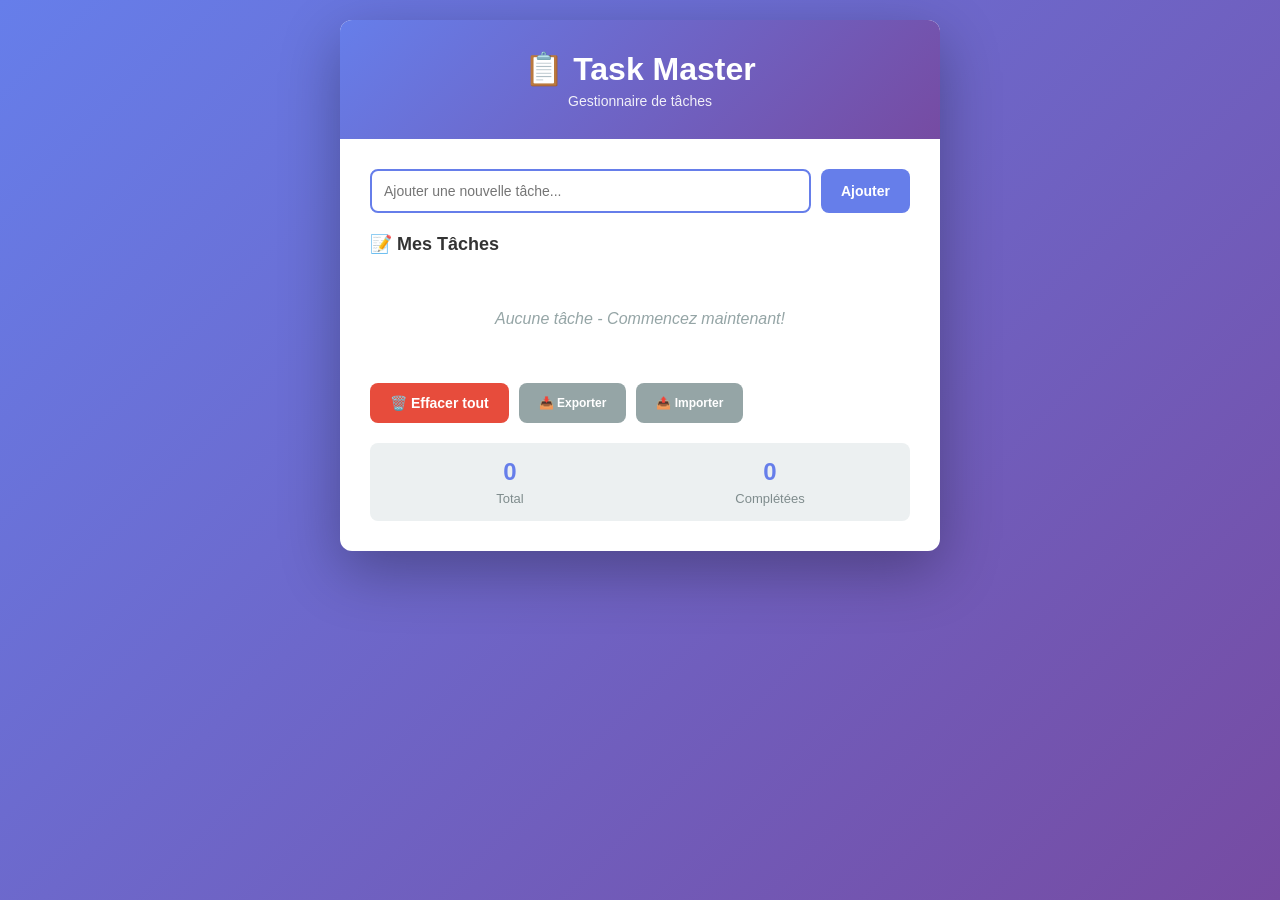
<file: index.html>
<!DOCTYPE html>
<html lang="fr">
<head>
    <meta charset="UTF-8">
    <meta name="viewport" content="width=device-width, initial-scale=1.0">
    <title>Task Master - Version Simple</title>
    <style>
        * {
            margin: 0;
            padding: 0;
            box-sizing: border-box;
        }
        
        body {
            font-family: 'Segoe UI', Tahoma, Geneva, Verdana, sans-serif;
            background: linear-gradient(135deg, #667eea 0%, #764ba2 100%);
            min-height: 100vh;
            padding: 20px;
        }
        
        .container {
            max-width: 600px;
            margin: 0 auto;
            background: white;
            border-radius: 12px;
            box-shadow: 0 20px 60px rgba(0,0,0,0.3);
            overflow: hidden;
        }
        
        .header {
            background: linear-gradient(135deg, #667eea 0%, #764ba2 100%);
            color: white;
            padding: 30px;
            text-align: center;
        }
        
        .header h1 {
            font-size: 32px;
            margin-bottom: 5px;
        }
        
        .header p {
            font-size: 14px;
            opacity: 0.9;
        }
        
        .content {
            padding: 30px;
        }
        
        .input-group {
            display: flex;
            gap: 10px;
            margin-bottom: 20px;
        }
        
        .input-group input {
            flex: 1;
            padding: 12px;
            border: 2px solid #eee;
            border-radius: 8px;
            font-size: 14px;
            transition: border-color 0.3s;
        }
        
        .input-group input:focus {
            outline: none;
            border-color: #667eea;
        }
        
        .btn {
            padding: 12px 20px;
            border: none;
            border-radius: 8px;
            cursor: pointer;
            font-size: 14px;
            font-weight: 600;
            transition: all 0.3s;
        }
        
        .btn-primary {
            background: #667eea;
            color: white;
        }
        
        .btn-primary:hover {
            background: #5568d3;
            transform: translateY(-2px);
        }
        
        .btn-danger {
            background: #e74c3c;
            color: white;
        }
        
        .btn-danger:hover {
            background: #c0392b;
        }
        
        .btn-secondary {
            background: #95a5a6;
            color: white;
            font-size: 12px;
        }
        
        .btn-secondary:hover {
            background: #7f8c8d;
        }
        
        .task-section h2 {
            margin: 20px 0 15px 0;
            color: #333;
            font-size: 18px;
        }
        
        .action-buttons {
            display: flex;
            gap: 10px;
            margin-top: 15px;
            flex-wrap: wrap;
        }
        
        .task-list {
            list-style: none;
        }
        
        .task-item {
            display: flex;
            align-items: center;
            justify-content: space-between;
            padding: 15px;
            background: #f8f9fa;
            border-left: 4px solid #667eea;
            margin-bottom: 10px;
            border-radius: 6px;
            transition: all 0.3s;
        }
        
        .task-item:hover {
            background: #eef2f7;
            transform: translateX(5px);
        }
        
        .task-item.completed {
            opacity: 0.6;
        }
        
        .task-item.completed .task-text {
            text-decoration: line-through;
        }
        
        .task-header {
            display: flex;
            align-items: center;
            flex: 1;
            gap: 12px;
        }
        
        .task-header input[type="checkbox"] {
            width: 20px;
            height: 20px;
            cursor: pointer;
        }
        
        .task-text {
            font-size: 15px;
            color: #333;
        }
        
        .task-actions {
            display: flex;
            gap: 8px;
        }
        
        .btn-delete {
            background: #e74c3c;
            color: white;
            border: none;
            padding: 6px 12px;
            border-radius: 4px;
            cursor: pointer;
            font-size: 12px;
            transition: background 0.3s;
        }
        
        .btn-delete:hover {
            background: #c0392b;
        }
        
        .empty-state {
            text-align: center;
            padding: 40px 20px;
            color: #95a5a6;
            font-style: italic;
        }
        
        .stats {
            background: #ecf0f1;
            padding: 15px;
            border-radius: 8px;
            margin-top: 20px;
            display: grid;
            grid-template-columns: 1fr 1fr;
            gap: 10px;
            font-size: 13px;
        }
        
        .stat {
            text-align: center;
        }
        
        .stat-value {
            font-size: 24px;
            font-weight: bold;
            color: #667eea;
        }
        
        .stat-label {
            color: #7f8c8d;
            margin-top: 5px;
        }
    </style>
</head>
<body>
    <div class="container">
        <div class="header">
            <h1>📋 Task Master</h1>
            <p>Gestionnaire de tâches</p>
        </div>
        
        <div class="content">
            <div class="input-group">
                <input 
                    type="text" 
                    id="taskInput" 
                    placeholder="Ajouter une nouvelle tâche..."
                    autocomplete="off"
                >
                <button id="addBtn" class="btn btn-primary">Ajouter</button>
            </div>
            
            <div class="task-section">
                <h2>📝 Mes Tâches</h2>
                <ul id="taskList" class="task-list">
                    <li class="empty-state">Aucune tâche - Commencez maintenant!</li>
                </ul>
            </div>
            
            <div class="action-buttons">
                <button id="clearBtn" class="btn btn-danger">🗑️ Effacer tout</button>
                <button id="exportBtn" class="btn btn-secondary">📥 Exporter</button>
                <button id="importBtn" class="btn btn-secondary">📤 Importer</button>
            </div>
            
            <div class="stats">
                <div class="stat">
                    <div class="stat-value" id="totalCount">0</div>
                    <div class="stat-label">Total</div>
                </div>
                <div class="stat">
                    <div class="stat-value" id="completedCount">0</div>
                    <div class="stat-label">Complétées</div>
                </div>
            </div>
        </div>
    </div>

    <script>
        console.log('✅ Application Task Master en cours de chargement...');
        
        // ====== STORAGE ======
        const STORAGE_KEY = 'tasks_data';
        
        function saveTasks(tasks) {
            localStorage.setItem(STORAGE_KEY, JSON.stringify(tasks));
        }
        
        function loadTasks() {
            const data = localStorage.getItem(STORAGE_KEY);
            return data ? JSON.parse(data) : [];
        }
        
        // ====== STATE ======
        let tasks = loadTasks();
        
        // ====== DOM ELEMENTS ======
        const taskInput = document.getElementById('taskInput');
        const addBtn = document.getElementById('addBtn');
        const taskList = document.getElementById('taskList');
        const clearBtn = document.getElementById('clearBtn');
        const exportBtn = document.getElementById('exportBtn');
        const importBtn = document.getElementById('importBtn');
        const totalCount = document.getElementById('totalCount');
        const completedCount = document.getElementById('completedCount');
        
        // ====== RENDER ======
        function render() {
            taskList.innerHTML = '';
            
            if (tasks.length === 0) {
                taskList.innerHTML = '<li class="empty-state">Aucune tâche - Commencez maintenant!</li>';
                totalCount.textContent = '0';
                completedCount.textContent = '0';
                return;
            }
            
            tasks.forEach((task, index) => {
                const li = document.createElement('li');
                li.className = 'task-item ' + (task.done ? 'completed' : '');
                
                li.innerHTML = `
                    <div class="task-header">
                        <input type="checkbox" class="task-checkbox" ${task.done ? 'checked' : ''}>
                        <span class="task-text">${escapeHtml(task.title)}</span>
                    </div>
                    <div class="task-actions">
                        <button class="btn-delete">Supprimer</button>
                    </div>
                `;
                
                // Checkbox toggle
                li.querySelector('.task-checkbox').onchange = function() {
                    task.done = this.checked;
                    saveTasks(tasks);
                    render();
                };
                
                // Delete button
                li.querySelector('.btn-delete').onclick = function(e) {
                    e.preventDefault();
                    tasks.splice(index, 1);
                    saveTasks(tasks);
                    render();
                };
                
                taskList.appendChild(li);
            });
            
            // Update stats
            const completed = tasks.filter(t => t.done).length;
            totalCount.textContent = tasks.length;
            completedCount.textContent = completed;
        }
        
        // ====== ADD TASK ======
        function addTask() {
            const title = taskInput.value.trim();
            if (title) {
                tasks.push({
                    id: Date.now(),
                    title: title,
                    done: false,
                    createdAt: new Date().toISOString()
                });
                saveTasks(tasks);
                taskInput.value = '';
                taskInput.focus();
                render();
                console.log('✅ Tâche ajoutée:', title);
            }
        }
        
        addBtn.onclick = function(e) {
            e.preventDefault();
            addTask();
        };
        
        taskInput.onkeypress = function(e) {
            if (e.key === 'Enter') {
                addTask();
            }
        };
        
        // ====== CLEAR ALL ======
        clearBtn.onclick = function(e) {
            e.preventDefault();
            if (confirm('Êtes-vous sûr de vouloir effacer toutes les tâches?')) {
                tasks = [];
                saveTasks(tasks);
                render();
                console.log('✅ Toutes les tâches supprimées');
            }
        };
        
        // ====== EXPORT ======
        exportBtn.onclick = function(e) {
            e.preventDefault();
            const data = {
                tasks: tasks,
                exportDate: new Date().toISOString()
            };
            const json = JSON.stringify(data, null, 2);
            const blob = new Blob([json], { type: 'application/json' });
            const url = URL.createObjectURL(blob);
            const a = document.createElement('a');
            a.href = url;
            a.download = 'tasks-' + new Date().toISOString().split('T')[0] + '.json';
            a.click();
            URL.revokeObjectURL(url);
            console.log('✅ Export réussi');
        };
        
        // ====== IMPORT ======
        importBtn.onclick = function(e) {
            e.preventDefault();
            const input = document.createElement('input');
            input.type = 'file';
            input.accept = '.json';
            input.onchange = function(evt) {
                const file = evt.target.files[0];
                const reader = new FileReader();
                reader.onload = function(event) {
                    try {
                        const data = JSON.parse(event.target.result);
                        if (data.tasks && Array.isArray(data.tasks)) {
                            tasks = data.tasks;
                            saveTasks(tasks);
                            render();
                            alert('✅ Import réussi! ' + tasks.length + ' tâche(s) importée(s)');
                            console.log('✅ Import réussi');
                        } else {
                            alert('❌ Format de fichier invalide');
                        }
                    } catch (error) {
                        alert('❌ Erreur lors de l\'import: ' + error.message);
                        console.error('Erreur import:', error);
                    }
                };
                reader.readAsText(file);
            };
            input.click();
        };
        
        // ====== UTILS ======
        function escapeHtml(text) {
            const div = document.createElement('div');
            div.textContent = text;
            return div.innerHTML;
        }
        
        // ====== INIT ======
        document.addEventListener('DOMContentLoaded', function() {
            render();
            taskInput.focus();
            console.log('✅ Application prête!');
            console.log('Tâches chargées:', tasks.length);
        });
    </script>
</body>
</html>
</file>
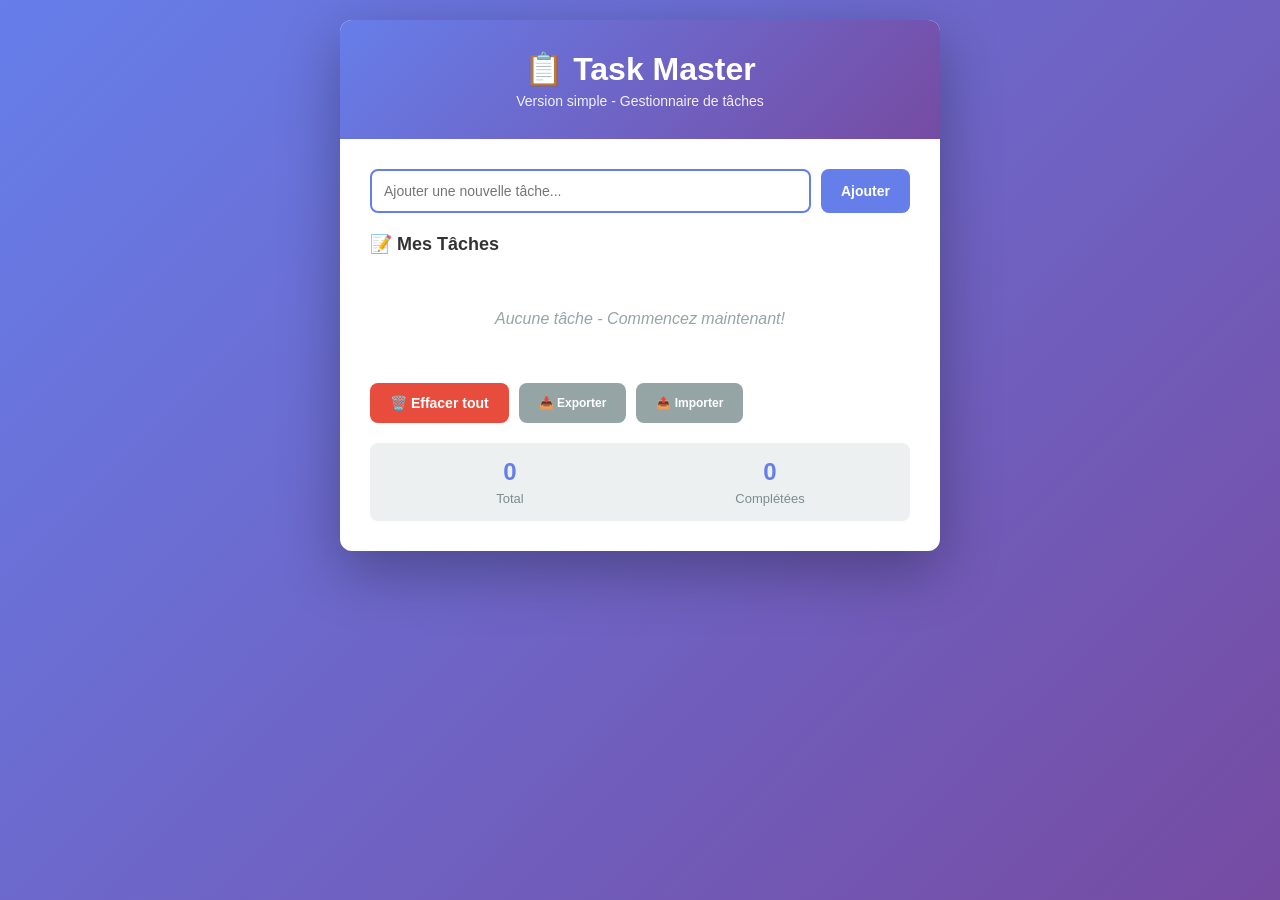
<file: standalone.html>
<!DOCTYPE html>
<html lang="fr">
<head>
    <meta charset="UTF-8">
    <meta name="viewport" content="width=device-width, initial-scale=1.0">
    <title>Task Master - Version Simple</title>
    <style>
        * {
            margin: 0;
            padding: 0;
            box-sizing: border-box;
        }
        
        body {
            font-family: 'Segoe UI', Tahoma, Geneva, Verdana, sans-serif;
            background: linear-gradient(135deg, #667eea 0%, #764ba2 100%);
            min-height: 100vh;
            padding: 20px;
        }
        
        .container {
            max-width: 600px;
            margin: 0 auto;
            background: white;
            border-radius: 12px;
            box-shadow: 0 20px 60px rgba(0,0,0,0.3);
            overflow: hidden;
        }
        
        .header {
            background: linear-gradient(135deg, #667eea 0%, #764ba2 100%);
            color: white;
            padding: 30px;
            text-align: center;
        }
        
        .header h1 {
            font-size: 32px;
            margin-bottom: 5px;
        }
        
        .header p {
            font-size: 14px;
            opacity: 0.9;
        }
        
        .content {
            padding: 30px;
        }
        
        .input-group {
            display: flex;
            gap: 10px;
            margin-bottom: 20px;
        }
        
        .input-group input {
            flex: 1;
            padding: 12px;
            border: 2px solid #eee;
            border-radius: 8px;
            font-size: 14px;
            transition: border-color 0.3s;
        }
        
        .input-group input:focus {
            outline: none;
            border-color: #667eea;
        }
        
        .btn {
            padding: 12px 20px;
            border: none;
            border-radius: 8px;
            cursor: pointer;
            font-size: 14px;
            font-weight: 600;
            transition: all 0.3s;
        }
        
        .btn-primary {
            background: #667eea;
            color: white;
        }
        
        .btn-primary:hover {
            background: #5568d3;
            transform: translateY(-2px);
        }
        
        .btn-danger {
            background: #e74c3c;
            color: white;
        }
        
        .btn-danger:hover {
            background: #c0392b;
        }
        
        .btn-secondary {
            background: #95a5a6;
            color: white;
            font-size: 12px;
        }
        
        .btn-secondary:hover {
            background: #7f8c8d;
        }
        
        .task-section h2 {
            margin: 20px 0 15px 0;
            color: #333;
            font-size: 18px;
        }
        
        .action-buttons {
            display: flex;
            gap: 10px;
            margin-top: 15px;
            flex-wrap: wrap;
        }
        
        .task-list {
            list-style: none;
        }
        
        .task-item {
            display: flex;
            align-items: center;
            justify-content: space-between;
            padding: 15px;
            background: #f8f9fa;
            border-left: 4px solid #667eea;
            margin-bottom: 10px;
            border-radius: 6px;
            transition: all 0.3s;
        }
        
        .task-item:hover {
            background: #eef2f7;
            transform: translateX(5px);
        }
        
        .task-item.completed {
            opacity: 0.6;
        }
        
        .task-item.completed .task-text {
            text-decoration: line-through;
        }
        
        .task-header {
            display: flex;
            align-items: center;
            flex: 1;
            gap: 12px;
        }
        
        .task-header input[type="checkbox"] {
            width: 20px;
            height: 20px;
            cursor: pointer;
        }
        
        .task-text {
            font-size: 15px;
            color: #333;
        }
        
        .task-actions {
            display: flex;
            gap: 8px;
        }
        
        .btn-delete {
            background: #e74c3c;
            color: white;
            border: none;
            padding: 6px 12px;
            border-radius: 4px;
            cursor: pointer;
            font-size: 12px;
            transition: background 0.3s;
        }
        
        .btn-delete:hover {
            background: #c0392b;
        }
        
        .empty-state {
            text-align: center;
            padding: 40px 20px;
            color: #95a5a6;
            font-style: italic;
        }
        
        .stats {
            background: #ecf0f1;
            padding: 15px;
            border-radius: 8px;
            margin-top: 20px;
            display: grid;
            grid-template-columns: 1fr 1fr;
            gap: 10px;
            font-size: 13px;
        }
        
        .stat {
            text-align: center;
        }
        
        .stat-value {
            font-size: 24px;
            font-weight: bold;
            color: #667eea;
        }
        
        .stat-label {
            color: #7f8c8d;
            margin-top: 5px;
        }
    </style>
</head>
<body>
    <div class="container">
        <div class="header">
            <h1>📋 Task Master</h1>
            <p>Version simple - Gestionnaire de tâches</p>
        </div>
        
        <div class="content">
            <div class="input-group">
                <input 
                    type="text" 
                    id="taskInput" 
                    placeholder="Ajouter une nouvelle tâche..."
                    autocomplete="off"
                >
                <button id="addBtn" class="btn btn-primary">Ajouter</button>
            </div>
            
            <div class="task-section">
                <h2>📝 Mes Tâches</h2>
                <ul id="taskList" class="task-list">
                    <li class="empty-state">Aucune tâche - Commencez maintenant!</li>
                </ul>
            </div>
            
            <div class="action-buttons">
                <button id="clearBtn" class="btn btn-danger">🗑️ Effacer tout</button>
                <button id="exportBtn" class="btn btn-secondary">📥 Exporter</button>
                <button id="importBtn" class="btn btn-secondary">📤 Importer</button>
            </div>
            
            <div class="stats">
                <div class="stat">
                    <div class="stat-value" id="totalCount">0</div>
                    <div class="stat-label">Total</div>
                </div>
                <div class="stat">
                    <div class="stat-value" id="completedCount">0</div>
                    <div class="stat-label">Complétées</div>
                </div>
            </div>
        </div>
    </div>

    <script>
        console.log('✅ Application simple en cours de chargement...');
        
        // ====== STORAGE ======
        const STORAGE_KEY = 'tasks_data';
        
        function saveTasks(tasks) {
            localStorage.setItem(STORAGE_KEY, JSON.stringify(tasks));
        }
        
        function loadTasks() {
            const data = localStorage.getItem(STORAGE_KEY);
            return data ? JSON.parse(data) : [];
        }
        
        // ====== STATE ======
        let tasks = loadTasks();
        
        // ====== DOM ELEMENTS ======
        const taskInput = document.getElementById('taskInput');
        const addBtn = document.getElementById('addBtn');
        const taskList = document.getElementById('taskList');
        const clearBtn = document.getElementById('clearBtn');
        const exportBtn = document.getElementById('exportBtn');
        const importBtn = document.getElementById('importBtn');
        const totalCount = document.getElementById('totalCount');
        const completedCount = document.getElementById('completedCount');
        
        // ====== RENDER ======
        function render() {
            taskList.innerHTML = '';
            
            if (tasks.length === 0) {
                taskList.innerHTML = '<li class="empty-state">Aucune tâche - Commencez maintenant!</li>';
                totalCount.textContent = '0';
                completedCount.textContent = '0';
                return;
            }
            
            tasks.forEach((task, index) => {
                const li = document.createElement('li');
                li.className = 'task-item ' + (task.done ? 'completed' : '');
                
                li.innerHTML = `
                    <div class="task-header">
                        <input type="checkbox" class="task-checkbox" ${task.done ? 'checked' : ''}>
                        <span class="task-text">${escapeHtml(task.title)}</span>
                    </div>
                    <div class="task-actions">
                        <button class="btn-delete">Supprimer</button>
                    </div>
                `;
                
                // Checkbox toggle
                li.querySelector('.task-checkbox').onchange = function() {
                    task.done = this.checked;
                    saveTasks(tasks);
                    render();
                };
                
                // Delete button
                li.querySelector('.btn-delete').onclick = function(e) {
                    e.preventDefault();
                    tasks.splice(index, 1);
                    saveTasks(tasks);
                    render();
                };
                
                taskList.appendChild(li);
            });
            
            // Update stats
            const completed = tasks.filter(t => t.done).length;
            totalCount.textContent = tasks.length;
            completedCount.textContent = completed;
        }
        
        // ====== ADD TASK ======
        function addTask() {
            const title = taskInput.value.trim();
            if (title) {
                tasks.push({
                    id: Date.now(),
                    title: title,
                    done: false,
                    createdAt: new Date().toISOString()
                });
                saveTasks(tasks);
                taskInput.value = '';
                taskInput.focus();
                render();
                console.log('✅ Tâche ajoutée:', title);
            }
        }
        
        addBtn.onclick = function(e) {
            e.preventDefault();
            addTask();
        };
        
        taskInput.onkeypress = function(e) {
            if (e.key === 'Enter') {
                addTask();
            }
        };
        
        // ====== CLEAR ALL ======
        clearBtn.onclick = function(e) {
            e.preventDefault();
            if (confirm('Êtes-vous sûr de vouloir effacer toutes les tâches?')) {
                tasks = [];
                saveTasks(tasks);
                render();
                console.log('✅ Toutes les tâches supprimées');
            }
        };
        
        // ====== EXPORT ======
        exportBtn.onclick = function(e) {
            e.preventDefault();
            const data = {
                tasks: tasks,
                exportDate: new Date().toISOString()
            };
            const json = JSON.stringify(data, null, 2);
            const blob = new Blob([json], { type: 'application/json' });
            const url = URL.createObjectURL(blob);
            const a = document.createElement('a');
            a.href = url;
            a.download = 'tasks-' + new Date().toISOString().split('T')[0] + '.json';
            a.click();
            URL.revokeObjectURL(url);
            console.log('✅ Export réussi');
        };
        
        // ====== IMPORT ======
        importBtn.onclick = function(e) {
            e.preventDefault();
            const input = document.createElement('input');
            input.type = 'file';
            input.accept = '.json';
            input.onchange = function(evt) {
                const file = evt.target.files[0];
                const reader = new FileReader();
                reader.onload = function(event) {
                    try {
                        const data = JSON.parse(event.target.result);
                        if (data.tasks && Array.isArray(data.tasks)) {
                            tasks = data.tasks;
                            saveTasks(tasks);
                            render();
                            alert('✅ Import réussi! ' + tasks.length + ' tâche(s) importée(s)');
                            console.log('✅ Import réussi');
                        } else {
                            alert('❌ Format de fichier invalide');
                        }
                    } catch (error) {
                        alert('❌ Erreur lors de l\'import: ' + error.message);
                        console.error('Erreur import:', error);
                    }
                };
                reader.readAsText(file);
            };
            input.click();
        };
        
        // ====== UTILS ======
        function escapeHtml(text) {
            const div = document.createElement('div');
            div.textContent = text;
            return div.innerHTML;
        }
        
        // ====== INIT ======
        document.addEventListener('DOMContentLoaded', function() {
            render();
            taskInput.focus();
            console.log('✅ Application prête!');
            console.log('Total de tâches:', tasks.length);
            window.appDebug = {
                getTasks: () => tasks,
                addTask: (title) => { tasks.push({id: Date.now(), title, done: false}); saveTasks(tasks); render(); },
                clearTasks: () => { tasks = []; saveTasks(tasks); render(); }
            };
            console.log('💡 Commandes disponibles dans la console: window.appDebug');
        });
    </script>
</body>
</html>
</file>
